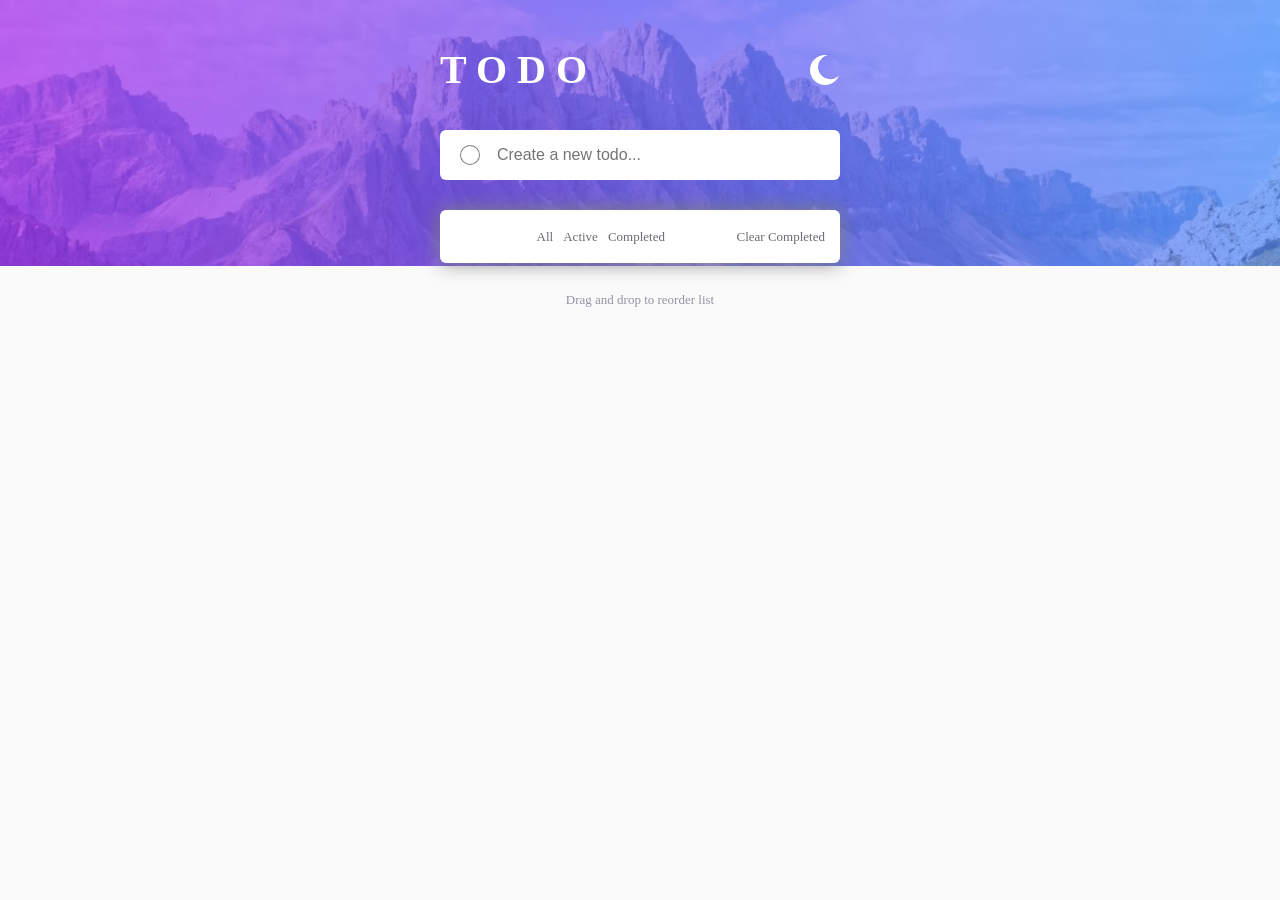
<file: index.html>
<!DOCTYPE html>
<html lang="en">

<head>
    <meta charset="UTF-8">
    <meta name="viewport" content="width=device-width, initial-scale=1.0">
    <!-- displays site properly based on user's device -->
    
    <link rel="icon" type="image/png" sizes="32x32" href="favicon-32x32.png">
    <link rel="stylesheet" href="./reset.css">
    <link rel="stylesheet" href="./main.css">
    <title>Practice #2 | Todo app</title>
    <link rel="preconnect" href="https://fonts.gstatic.com">
    <link href="https://fonts.googleapis.com/css2?family=Josefin+Sans:ital,wght@0,400;0,700;1,400&display=swap"
        rel="stylesheet">
</head>

<body>
    
    <div id="wrapper">
        <main id="main">
            <section class="todo-section">
                <div class="todo-app">
                    <div class="todo-header">
                        <h1>todo</h1>
                        <a href="#" class="theme-switch" id="themeSwitch">
                            <img src="icon-moon.svg" alt="description" class="moon">
                            <img src="icon-sun.svg" alt="description" class="sun">
                        </a>
                    </div>
                    <form action="#" class="add-form">
                        <input type="submit" id='createTasks'>
                        <input type="text" class="add-field" placeholder="Create a new todo...">
                    </form>
                    <div class="list-block">
                        <ul class="todo-list" id="tasksList">
                        </ul>
                        <div class="footer" >
                                <span id="counter"></span> 
                            <ul class="list-button" id="filters">
                                <li><a href="#" id="all">All</a></li>
                                <li><a href="#" id="active">Active</a></li>
                                <li><a href="#" id="completed">Completed</a></li>
                            </ul>
                            <a href="#" id="clearCompleted">Clear Completed</a>
                        </div>
                    </div>
                    <div class="subscribe">
                        <p>Drag and drop to reorder list</p>
                    </div>
                </div>
            </section>
        </main>
        
    </div>
    <script src="todo.js"></script>
</body>

</html>
</file>
<file: main.css>
* {
    box-sizing: border-box;
}

@font-face {
    font-family: "Josefin Sans";
    src: url(https://fonts.google.com/specimen/Josefin+Sans);
    font-weight: 400, 700;
}

body {
    background-color: hsl(0, 0%, 98%);
}

#wrapper {
    position: relative;
    overflow: hidden;
    min-height: 100vh;
}

.todo-section {
    position: relative;
    padding-top: 50px;
}

.todo-section:before {
    content: '';
    position: absolute;
    top: 0;
    left: 0;
    right: 0;
    height: 266px;
    background-image: url(bg-desktop-light.jpg);
    background-repeat: no-repeat;
    background-position: 50% 50%;
    background-size: cover;
}

.todo-app {
    position: relative;
    max-width: 400px;
    width: 100%;
    margin: 0 auto;
}

.todo-header {
    display: flex;
    align-items: center;
    justify-content: space-between;
    margin-bottom: 40px;
}

.theme-switch {
    display: block;
    width: 30px;
}

.theme-switch img {
    display: block;
    width: 100%;
}

.theme-switch :last-child {
    display: none;
}

.theme-switch :first-child {
    display: block;
}

h1 {
    text-transform: uppercase;
    font-size: 40px;
    color: white;
    font-weight: 700;
    letter-spacing: 10px;
}

.add-form {
    display: flex;
    align-items: center;
    padding: 15px 20px;
    background-color: white;
    border-radius: 6px;
    margin-bottom: 30px;
}

input[type="submit"] {
    width: 20px;
    height: 20px;
    border-radius: 50%;
    border: 1px solid gray;
    margin-right: 15px;
    font-size: 0;
    background-color: white;
}

input[type="submit"]:hover {
    background-image: linear-gradient(45deg, hsl(192, 100%, 67%), hsl(280, 87%, 65%));
}

input[type="text"] {
    color: hsl(235, 19%, 35%);
    font-family: 'Josefin Sans', sans-serif;
}



.add-field {
    width: calc(100% - 30px);
    border: none;
}

.todo-list {
    background-color: white;
    border-radius: 6px;
}

.todo-list :first-child{
    border-radius: 6px 6px 0 0;
}

.todo-list li {
    background-color: white;
    display: flex;
    align-items: center;
    padding: 15px 20px;
    border-bottom: 1px solid gray;
}

.todo-list label {
    color: hsl(235, 19%, 35%);
    position: relative;
    width: calc(100% - 30px);
    height: 20px;
    padding-left: 40px;
    transition: color .3s linear;
    cursor: pointer;
    font-family: Josefin Sans;
}

.todo-list label:before {
    content: '✔';
    background-color: white;
    position: absolute;
    display: flex;
    align-items: center;
    justify-content: center;
    top: 50%;
    left: 0;
    transform: translateY(-50%);
    width: 20px;
    height: 20px;
    border-radius: 50%;
    border: 1px solid gray;
    color: white;
    background-size: 100%;
    background-position: 50% 50%;
    transition: border-color .3s linear;
}

.todo-list label:hover {
    color: rgb(140, 61, 231);
}

.todo-list label:hover:before {
    border-color: rgb(140, 61, 231);
}

.list-block input[type="checkbox"] {
    position: absolute;
    top: -9999px;
    left: -9999px;
}

.list-block {
    box-shadow: 0 0 20px gray;
    margin-bottom: 30px;
    border-radius: 6px;
}

.todo-list input[type="checkbox"]:checked+label:before {
    background-image: linear-gradient(45deg, hsl(192, 100%, 67%), hsl(280, 87%, 65%));
}

.footer {
    background-color: white;
    display: flex;
    justify-content: space-between;
    padding: 20px 15px;
    color: hsl(235, 19%, 35%);
    font-size: 11px;
    border-radius: 6px;
}

.list-button {
    display: flex;
    justify-content: space-between;
}

.list-button li {
    margin-left: 10px;
    background-color: white;
}

a {
    text-decoration: none;
    cursor: pointer;
    transition: color .3s linear;
    font-size: small;
    color: hsl(231, 3%, 43%);
    font-weight: 400;
    transition: all .3s linear;
}

a:hover {
    color: rgb(8, 8, 10);
    font-weight: 700;
}

.subscribe {
    text-align: center;
    color: hsl(236, 9%, 61%);
    font-weight: 500;
    font-size: small;
}

label.completed {
    color: hsl(240, 15%, 46%);
    text-decoration: line-through;
}

label.completed:before {
    background-image: linear-gradient(45deg, hsl(192, 100%, 67%), hsl(280, 87%, 65%));
}

.todo-list .active {
    background-color: rgb(236, 229, 252);
}

.active label {
    color: rgb(98, 71, 252);
}

.active label:before{
    background-color: rgb(236, 229, 252);
    color: rgb(236, 229, 252);
}

.dark-theme {
    background-color: hsl(235, 21%, 11%);
    color: hsl(234, 39%, 85%);
}



.dark-theme .todo-section:before {
    background-image: url(bg-desktop-dark.jpg);
}

.dark-theme .theme-switch :last-child {
    display: block;
}

.dark-theme .theme-switch :first-child {
    display: none;
}

.dark-theme .footer,
.dark-theme .todo-list li, .dark-theme .footer li,
.dark-theme .add-field,
.dark-theme form,
.dark-theme input[type="submit"],
.dark-theme .todo-list input[type="checkbox"],
.dark-theme .todo-list label:before {
    background-color: hsl(235, 24%, 19%);
}

.dark-theme input[type="submit"], .dark-theme .todo-list label:before {
    border: 1px solid hsl(234, 11%, 52%);
    color: hsl(235, 24%, 19%);
}

.dark-theme .list-block, .dark-theme .mobile-filters {
    box-shadow: 0 0 20px rgb(0, 0, 0);
}


.pressButton {
    color: rgb(40, 77, 243);
    font-weight: 700;
}

.dark-theme a:hover {
    color: hsl(226, 95%, 61%);
}

.dark-theme .todo-list input[type="checkbox"]:checked+label:before {
    color: hsl(0, 0%, 98%);
}

.dark-theme .todo-list .active {
    background-color: hsl(276, 51%, 26%);
}



.dark-theme .todo-list label:hover {
    color: rgb(140, 61, 231);
}

.dark-theme .todo-list label:hover:before {
    border-color: rgb(140, 61, 231);
}

.dark-theme .todo-list label {
    color: hsl(231, 3%, 43%);
}

.dark-theme .active label {
    color: rgb(98, 71, 252);
}
.dark-theme .active label:before{
    border-color: rgb(98, 71, 252);
    background-color: hsl(276, 51%, 26%);
    color: hsl(276, 51%, 26%);
}

.dark-theme p, .dark-theme span {
    color: hsl(231, 3%, 43%);
}

.mobile-filters {
    margin-bottom: 30px;
    box-shadow: 0 0 20px gray;
    border-radius: 6px;
    padding: 15px;
}

.mobile .todo-app {
    max-width: 340px;
}
</file>
